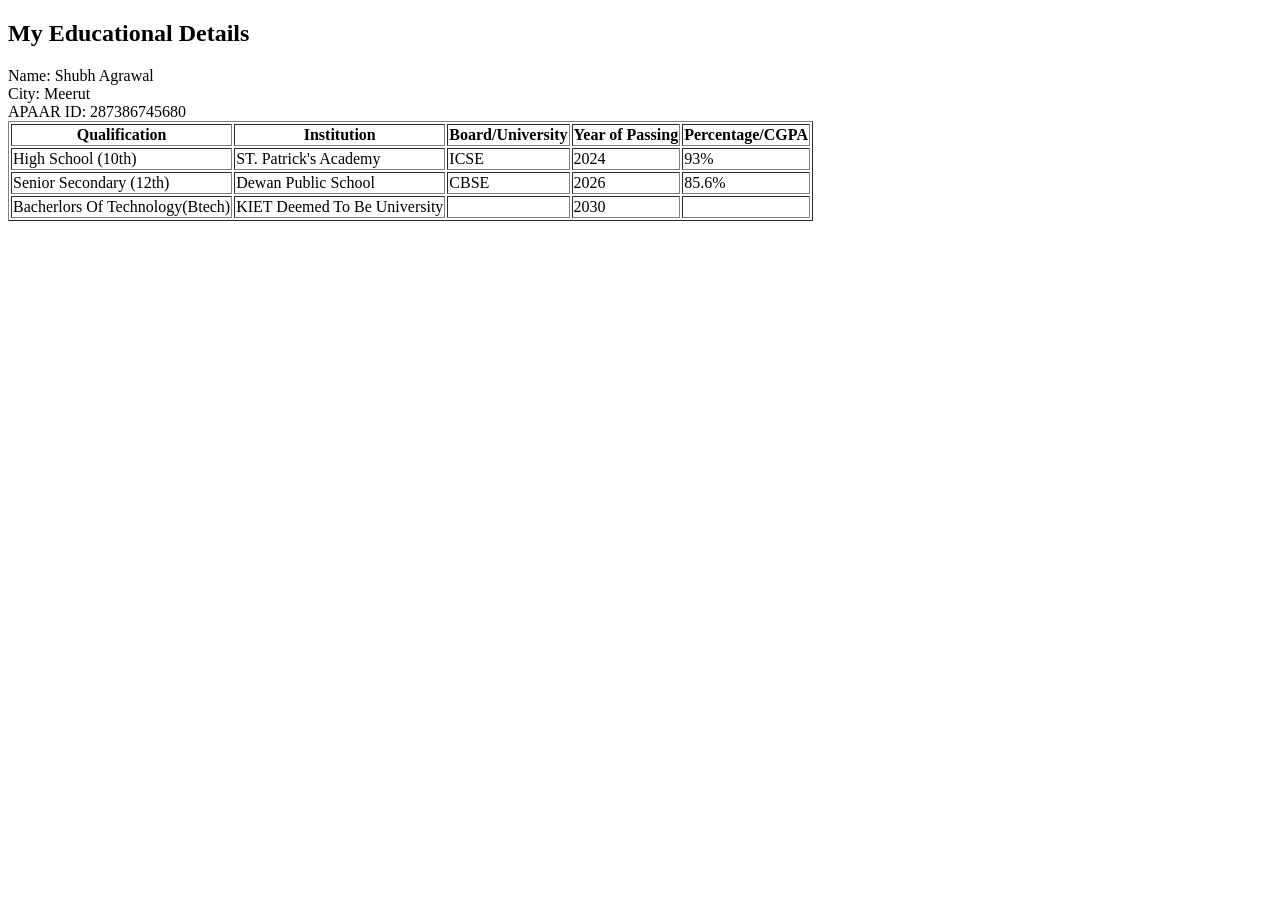
<file: q1.html>
<!DOCTYPE html>
<html>
<head>
<title>My Educational Details</title>
</head>
<body>

<h2>My Educational Details</h2>
<body>
    Name: Shubh Agrawal <br>
    City: Meerut <br>
    APAAR ID: 287386745680 <br>
</body>

<table border="1">
  <tr>
    <th>Qualification</th>
    <th>Institution</th>
    <th>Board/University</th>
    <th>Year of Passing</th>
    <th>Percentage/CGPA</th>
  </tr>
  <tr>
    <td>High School (10th)</td>
    <td>ST. Patrick's Academy</td>
    <td>ICSE</td>
    <td>2024</td>
    <td>93%</td>
  </tr>
  <tr>
    <td>Senior Secondary (12th)</td>
    <td>Dewan Public School</td>
    <td>CBSE</td>
    <td>2026</td>
    <td>85.6%</td>
  </tr>
  <tr>
    <td>Bacherlors Of Technology(Btech)</td>
    <td>KIET Deemed To Be University</td>
    <td>  </td>
    <td>2030</td>
    <td>  </td>

  </tr>
  
</table>

</body>
</html>
</file>
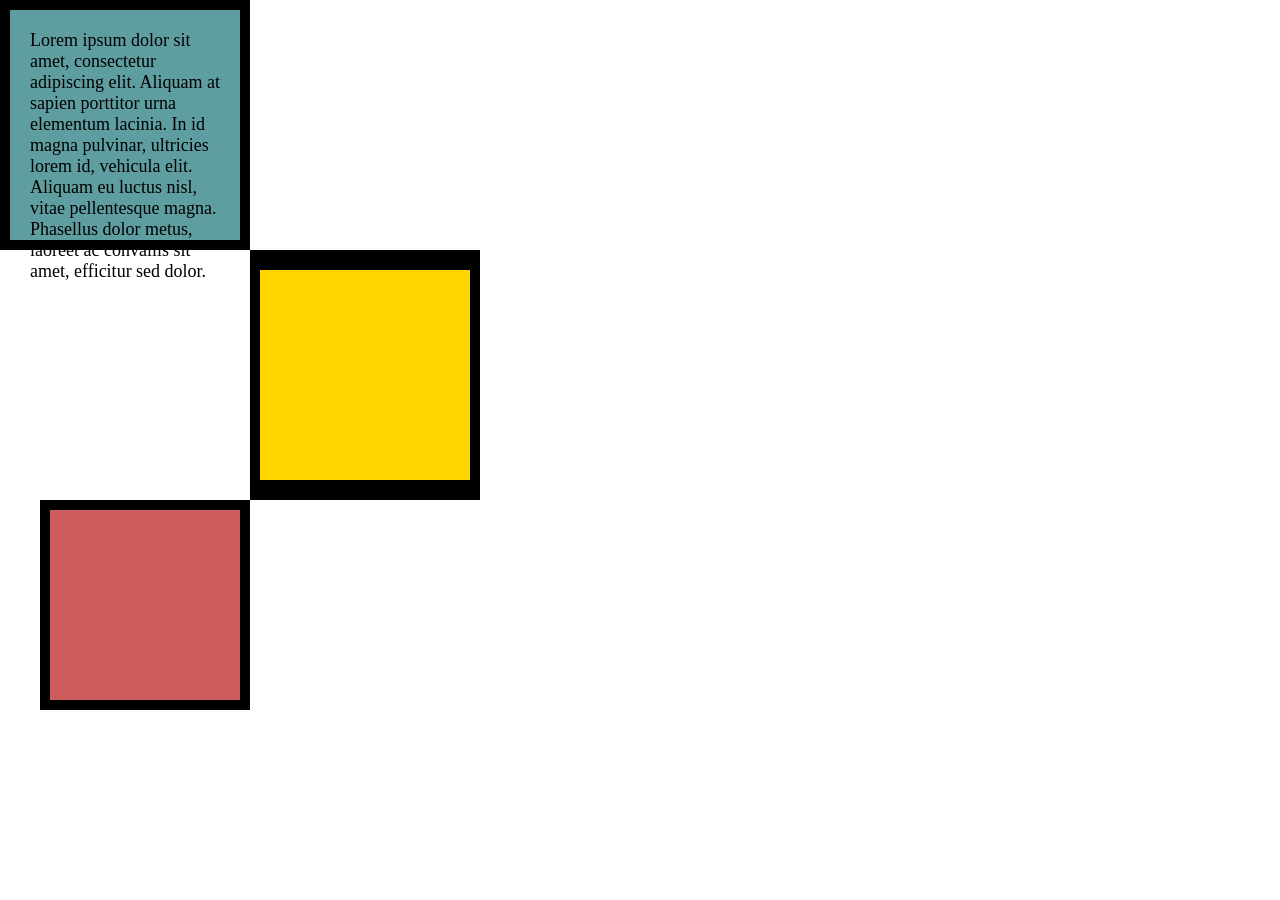
<file: q11.html>
<!DOCTYPE html>
<html lang="en">
<head>
  <meta charset="UTF-8">
  <title>Box Model Practice</title>
  <style>
    body {
      margin: 0;               /* boxes start at the very top-left */
    }

    /* Box 1: teal, 10px border, 20px padding, has text */
    .box1 {
      width: 190px;
      height: 190px;
      padding: 20px;
      border: 10px solid black;
      background-color: cadetblue;
      font-size: 18px;
    }

    /* Box 2: yellow, 20px top/bottom border, 10px left/right border */
    .box2 {
      width: 210px;
      height: 210px;
      border-style: solid;
      border-color: black;
      border-width: 20px 10px;   /* top/bottom  left/right */
      background-color: gold;
      margin-left: 250px;        /* box 1's total width, so corners touch */
    }

    /* Box 3: red, 10px border */
    .box3 {
      width: 190px;
      height: 190px;
      border: 10px solid black;
      background-color: indianred;
      margin-left: 40px;         /* 250px - 210px, so its top-right corner touches box 2 */
    }
  </style>
</head>
<body>

  <div class="box1">
    Lorem ipsum dolor sit amet, consectetur adipiscing elit. Aliquam at sapien
    porttitor urna elementum lacinia. In id magna pulvinar, ultricies lorem id,
    vehicula elit. Aliquam eu luctus nisl, vitae pellentesque magna. Phasellus
    dolor metus, laoreet ac convallis sit amet, efficitur sed dolor.
  </div>

  <div class="box2"></div>

  <div class="box3"></div>

</body>
</html>
</file>
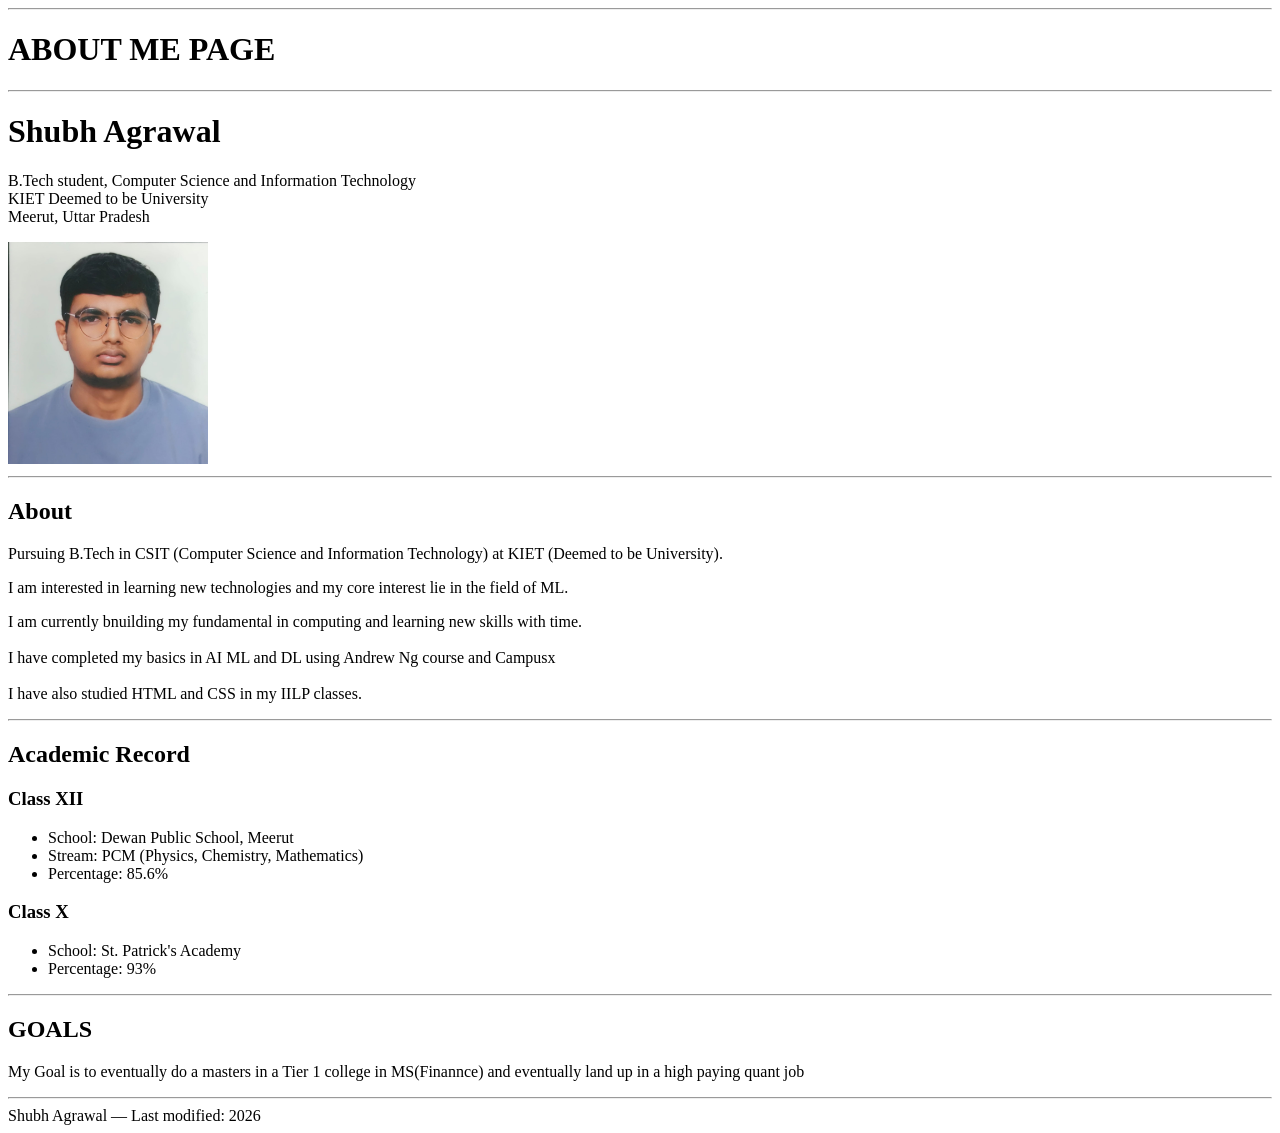
<file: q2.html>
<!DOCTYPE html>
<html lang="en">
<head>
<meta charset="UTF-8">
<title>Shubh Agrawal</title>


</head>
<body>
<hr>
<h1>ABOUT ME PAGE</h1>
<hr>

<h1>Shubh Agrawal</h1>
<p>
B.Tech student, Computer Science and Information Technology<br>
KIET Deemed to be University<br>
Meerut, Uttar Pradesh
</p>

<img src="Shubh.jpeg" alt="Shubh Agrawal" width="200">

<hr>

<h2>About</h2>
<p>Pursuing B.Tech in CSIT (Computer Science and Information Technology) at KIET (Deemed to be University).</p>
 <p> I am interested in learning new technologies and my core interest lie in the field of ML.</p>
<p>I am currently bnuilding my fundamental in computing and learning new skills with time. <br>
  <br>  I have completed my basics in AI ML and DL using Andrew Ng course and Campusx <br> <br>
  I have also studied HTML and CSS in my IILP classes.
</p>


<hr>

<h2>Academic Record</h2>

<h3>Class XII</h3>
<ul>
  <li>School: Dewan Public School, Meerut</li>
  <li>Stream: PCM (Physics, Chemistry, Mathematics)</li>
  <li>Percentage: 85.6%</li>
</ul>

<h3>Class X</h3>
<ul>
  <li>School: St. Patrick's Academy</li>
  <li>Percentage: 93%</li>
</ul>

<hr>

<h2>GOALS</h2>
<p>My Goal is to eventually do a masters in a Tier 1 college in MS(Finannce) and eventually land up in a high paying quant job</p>

<hr>

<div class="footer">
Shubh Agrawal — Last modified: 2026
</div>

</body>
</html>
</file>
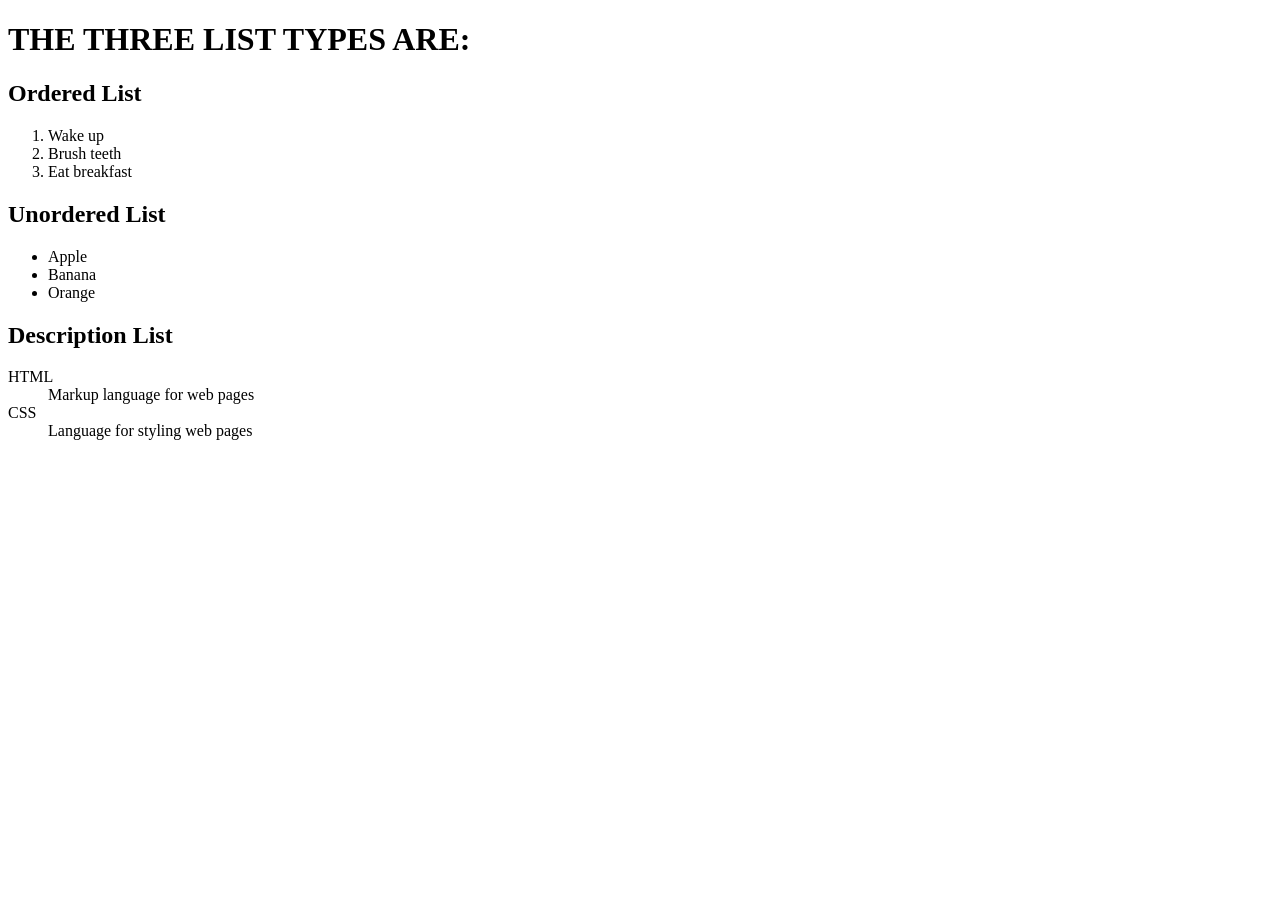
<file: q3.html>
<!DOCTYPE html>
<html>
<head>
<title>HTML Lists</title>
</head>
<body>
    <h1>THE THREE LIST TYPES ARE:</h1>

<h2>Ordered List</h2>
<ol>
    <li>Wake up</li>
    <li>Brush teeth</li>
    <li>Eat breakfast</li>
</ol>

<h2>Unordered List</h2>
<ul>
    <li>Apple</li>
    <li>Banana</li>
    <li>Orange</li>
</ul>

<h2>Description List</h2>
<dl>
    <dt>HTML</dt>
    <dd>Markup language for web pages</dd>

    <dt>CSS</dt>
    <dd>Language for styling web pages</dd>
</dl>

</body>
</html>
</file>
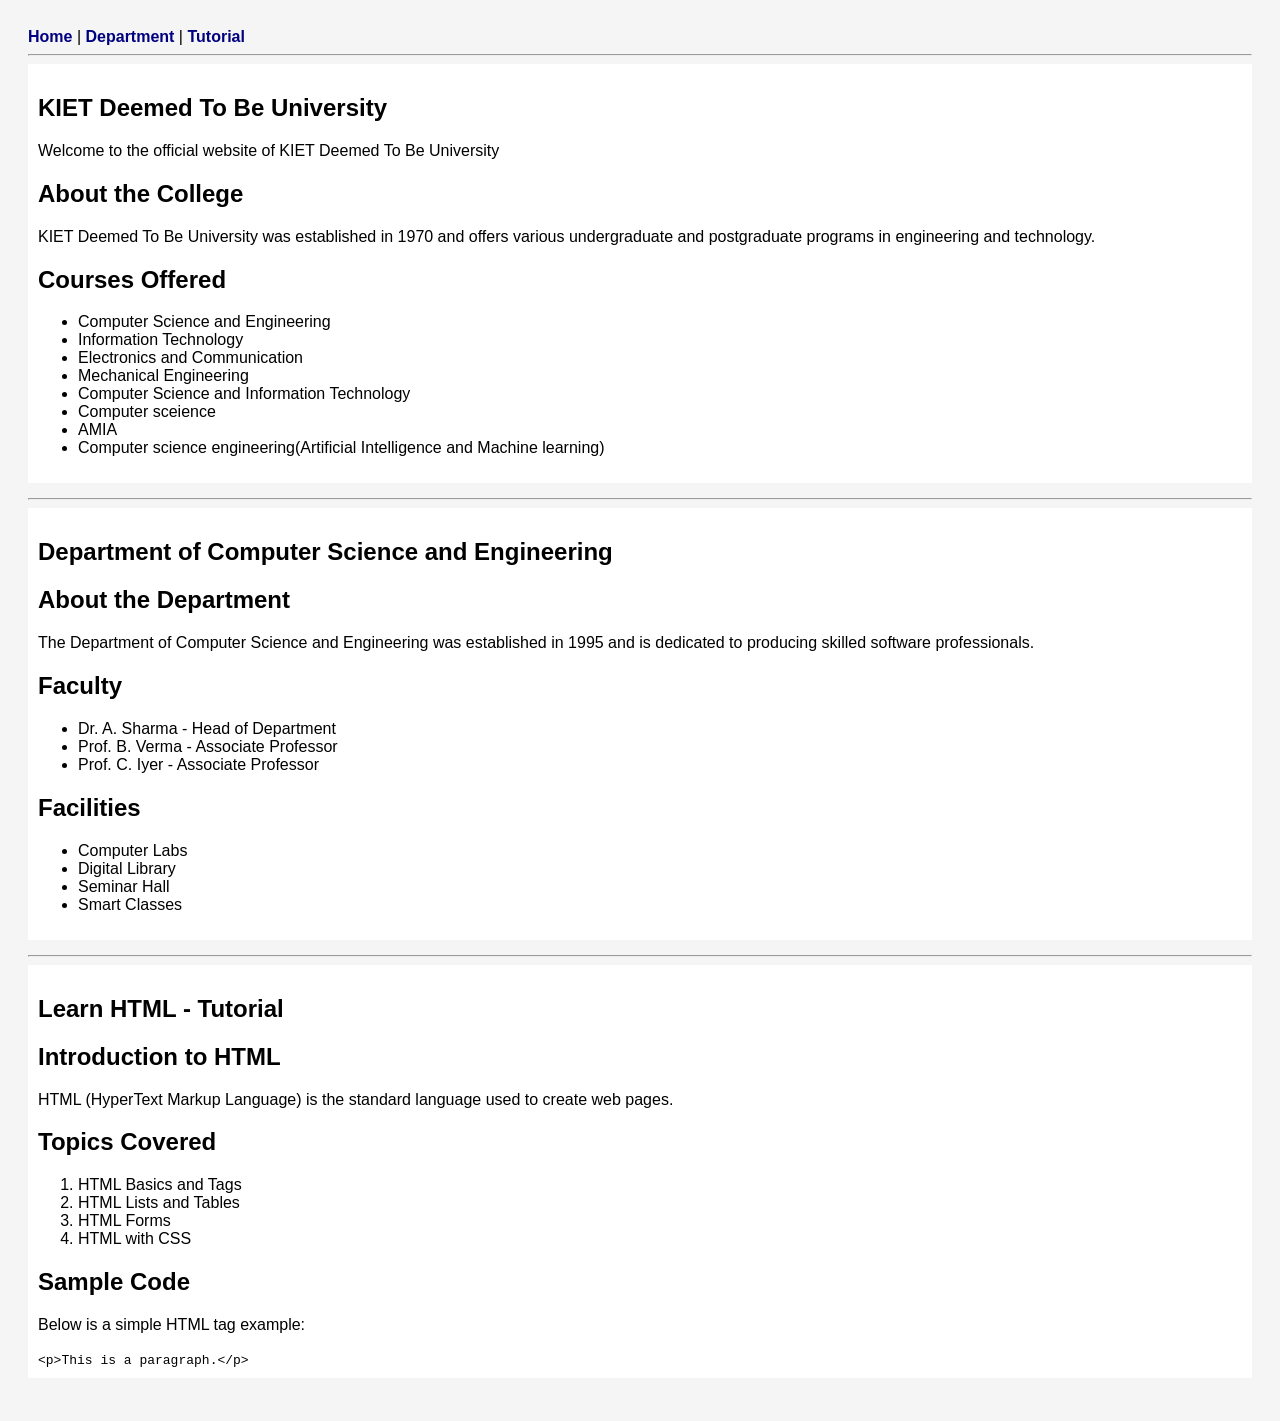
<file: q4.html>
<!DOCTYPE html>
<html>
<head>
<title>College Website</title>
<link rel="stylesheet" href="q4_style.css">
</head>
<body>

<nav>
    <a href="#institution">Home</a> |
    <a href="#department">Department</a> |
    <a href="#tutorial">Tutorial</a>
</nav>

<hr>

<!-- ===================== INSTITUTION SECTION ===================== -->
<section id="institution">
    <h1>KIET Deemed To Be University</h1>
    <p>Welcome to the official website of KIET Deemed To Be University</p>

    <h2>About the College</h2>
    <p>KIET Deemed To Be University was established in 1970 and offers various undergraduate and postgraduate programs in engineering and technology.</p>

    <h2>Courses Offered</h2>
    <ul>
        <li>Computer Science and Engineering</li>
        <li>Information Technology</li>
        <li>Electronics and Communication</li>
        <li>Mechanical Engineering</li>
        <li>Computer Science and Information Technology</li>
        <li>Computer sceience</li>
        <li>AMIA</li>
        <li>Computer science engineering(Artificial Intelligence and Machine learning)</li>
    </ul>
</section>

<hr>

<!-- ===================== DEPARTMENT SECTION ===================== -->
<section id="department">
    <h1>Department of Computer Science and Engineering</h1>

    <h2>About the Department</h2>
    <p>The Department of Computer Science and Engineering was established in 1995 and is dedicated to producing skilled software professionals.</p>

    <h2>Faculty</h2>
    <ul>
        <li>Dr. A. Sharma - Head of Department</li>
        <li>Prof. B. Verma - Associate Professor</li>
        <li>Prof. C. Iyer - Associate Professor</li>
    </ul>

    <h2>Facilities</h2>
    <ul>
        <li>Computer Labs</li>
        <li>Digital Library</li>
        <li>Seminar Hall</li>
        <li>Smart Classes</li>
    </ul>
</section>

<hr>

<!-- ===================== TUTORIAL SECTION ===================== -->
<section id="tutorial">
    <h1>Learn HTML - Tutorial</h1>

    <h2>Introduction to HTML</h2>
    <p>HTML (HyperText Markup Language) is the standard language used to create web pages.</p>

    <h2>Topics Covered</h2>
    <ol>
        <li>HTML Basics and Tags</li>
        <li>HTML Lists and Tables</li>
        <li>HTML Forms</li>
        <li>HTML with CSS</li>
    </ol>

    <h2>Sample Code</h2>
    <p>Below is a simple HTML tag example:</p>
    <code>&lt;p&gt;This is a paragraph.&lt;/p&gt;</code>
</section>

</body>
</html>
</file>
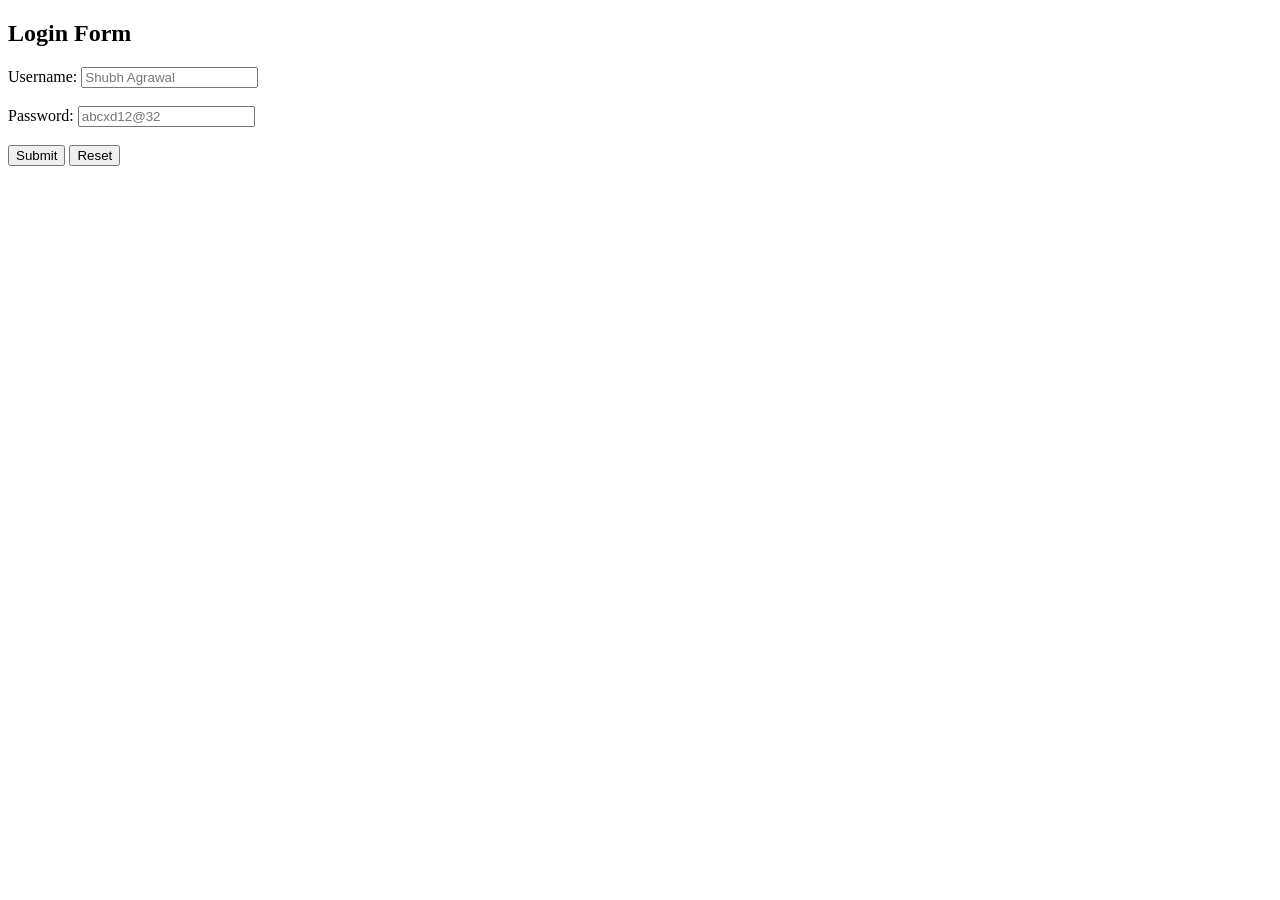
<file: q5.html>
<!DOCTYPE html>
<html lang="en">
<head>
    <meta charset="UTF-8">
    <title>Simple Login Page</title>
</head>

<body>
    <h2>Login Form</h2>
    <form>
         <div>
            <label for="username">Username:</label>
            <input type="text" id="username" name="username" placeholder="Shubh Agrawal" required>
        </div>
        <br> 
        <div>
            <label for="password">Password:</label>
            <input type="password" id="password" name="password" placeholder="abcxd12@32" required>
        </div>
        <br>
        <div>
             <button type="submit">Submit</button>
             <button type="reset">Reset</button>
        </div>
    </form>

</body>
</html>
</file>
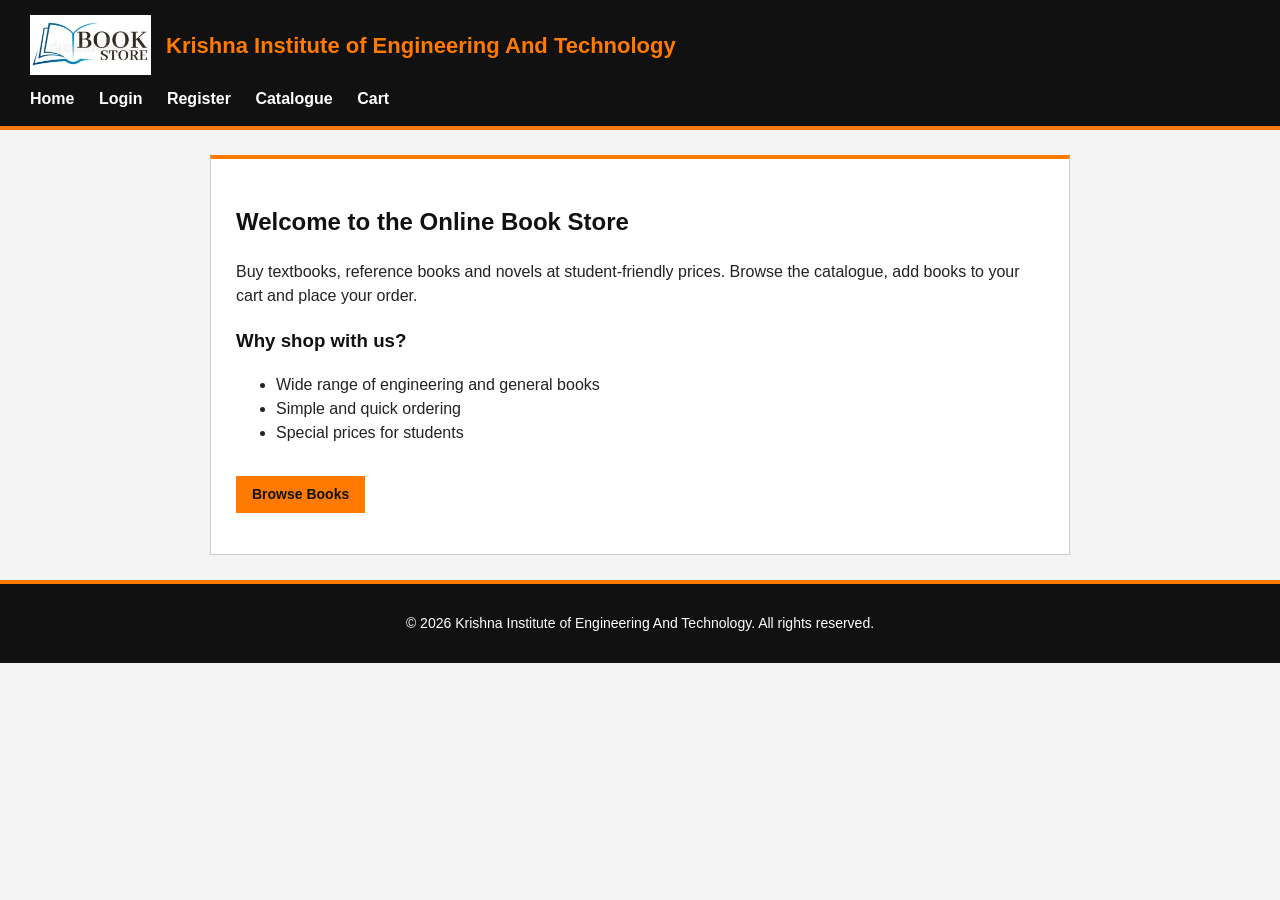
<file: q6.html>
<!DOCTYPE html>
<html lang="en">
<head>
<meta charset="UTF-8">
<meta name="viewport" content="width=device-width, initial-scale=1">
<title>Online Book Store - Krishna Institute of Engineering And Technology</title>
<link rel="stylesheet" href="q6.css">
</head>
<body>
 
<header>
  <div class="brand">
    <img src="logo.png" alt="College logo">
    <h1>Krishna Institute of Engineering And Technology</h1>
  </div>
  <nav>
    <a href="#home">Home</a>
    <a href="#login">Login</a>
    <a href="#register">Register</a>
    <a href="#catalogue">Catalogue</a>
    <a href="#cart">Cart</a>
  </nav>
</header>
 
<main>
 
  <section id="home" class="page">
    <h2>Welcome to the Online Book Store</h2>
    <p>Buy textbooks, reference books and novels at student-friendly prices. Browse the catalogue, add books to your cart and place your order.</p>
    <h3>Why shop with us?</h3>
    <ul>
      <li>Wide range of engineering and general books</li>
      <li>Simple and quick ordering</li>
      <li>Special prices for students</li>
    </ul>
    <p><a class="button" href="#catalogue">Browse Books</a></p>
  </section>
 
  <section id="login" class="page">
    <h2>Login</h2>
    <form>
      <label for="login-email">Email</label>
      <input type="email" id="login-email" name="email">
      <label for="login-password">Password</label>
      <input type="password" id="login-password" name="password">
      <button type="submit">Login</button>
    </form>
    <p>New user? <a href="#register">Register here</a></p>
  </section>
 
  <section id="register" class="page">
    <h2>Registration</h2>
    <form>
      <label for="reg-name">Full Name</label>
      <input type="text" id="reg-name" name="name">
      <label for="reg-email">Email</label>
      <input type="email" id="reg-email" name="email">
      <label for="reg-phone">Phone Number</label>
      <input type="tel" id="reg-phone" name="phone">
      <label for="reg-password">Password</label>
      <input type="password" id="reg-password" name="password">
      <label for="reg-confirm">Confirm Password</label>
      <input type="password" id="reg-confirm" name="confirm">
      <button type="submit">Register</button>
    </form>
    <p>Already registered? <a href="#login">Login here</a></p>
  </section>
 
  <section id="catalogue" class="page">
    <h2>Book Catalogue</h2>
    <table>
      <tr>
        <th>Title</th>
        <th>Author</th>
        <th>Category</th>
        <th>Price</th>
        <th>Action</th>
      </tr>
      <tr>
        <td>C++ Handbook</td>
        <td>DR. BS Grewal</td>
        <td>Programming</td>
        <td>Rs. 450</td>
        <td><a class="button" href="#cart">Add to Cart</a></td>
      </tr>
      <tr>
        <td>Database System Concepts</td>
        <td> Irodov</td>
        <td>Computer Science</td>
        <td>Rs. 700</td>
        <td><a class="button" href="#cart">Add to Cart</a></td>
      </tr>
      <tr>
        <td>Engineering Mathematics</td>
        <td>HC Verma</td>
        <td>Mathematics</td>
        <td>Rs. 550</td>
        <td><a class="button" href="#cart">Add to Cart</a></td>
      </tr>
      <tr>
        <td>Wings of Fire</td>
        <td>A. P. J. Abdul Kalam</td>
        <td>Biography</td>
        <td>Rs. 250</td>
        <td><a class="button" href="#cart">Add to Cart</a></td>
      </tr>
    </table>
  </section>
 
  <section id="cart" class="page">
    <h2>Your Cart</h2>
    <table>
      <tr>
        <th>Title</th>
        <th>Price</th>
        <th>Quantity</th>
        <th>Total</th>
      </tr>
      <tr>
        <td>C++ Handbook</td>
        <td>Rs. 450</td>
        <td>1</td>
        <td>Rs. 450</td>
      </tr>
      <tr>
        <td>Wings of Fire</td>
        <td>Rs. 250</td>
        <td>2</td>
        <td>Rs. 500</td>
      </tr>
      <tr>
        <td colspan="3"><strong>Grand Total</strong></td>
        <td><strong>Rs. 950</strong></td>
      </tr>
    </table>
    <p><a class="button" href="#catalogue">Continue Shopping</a> <a class="button" href="#cart">Checkout</a></p>
  </section>
 
</main>
 
<footer>
  <p>&copy; 2026 Krishna Institute of Engineering And Technology. All rights reserved.</p>
</footer>
 
</body>
</html>
</file>
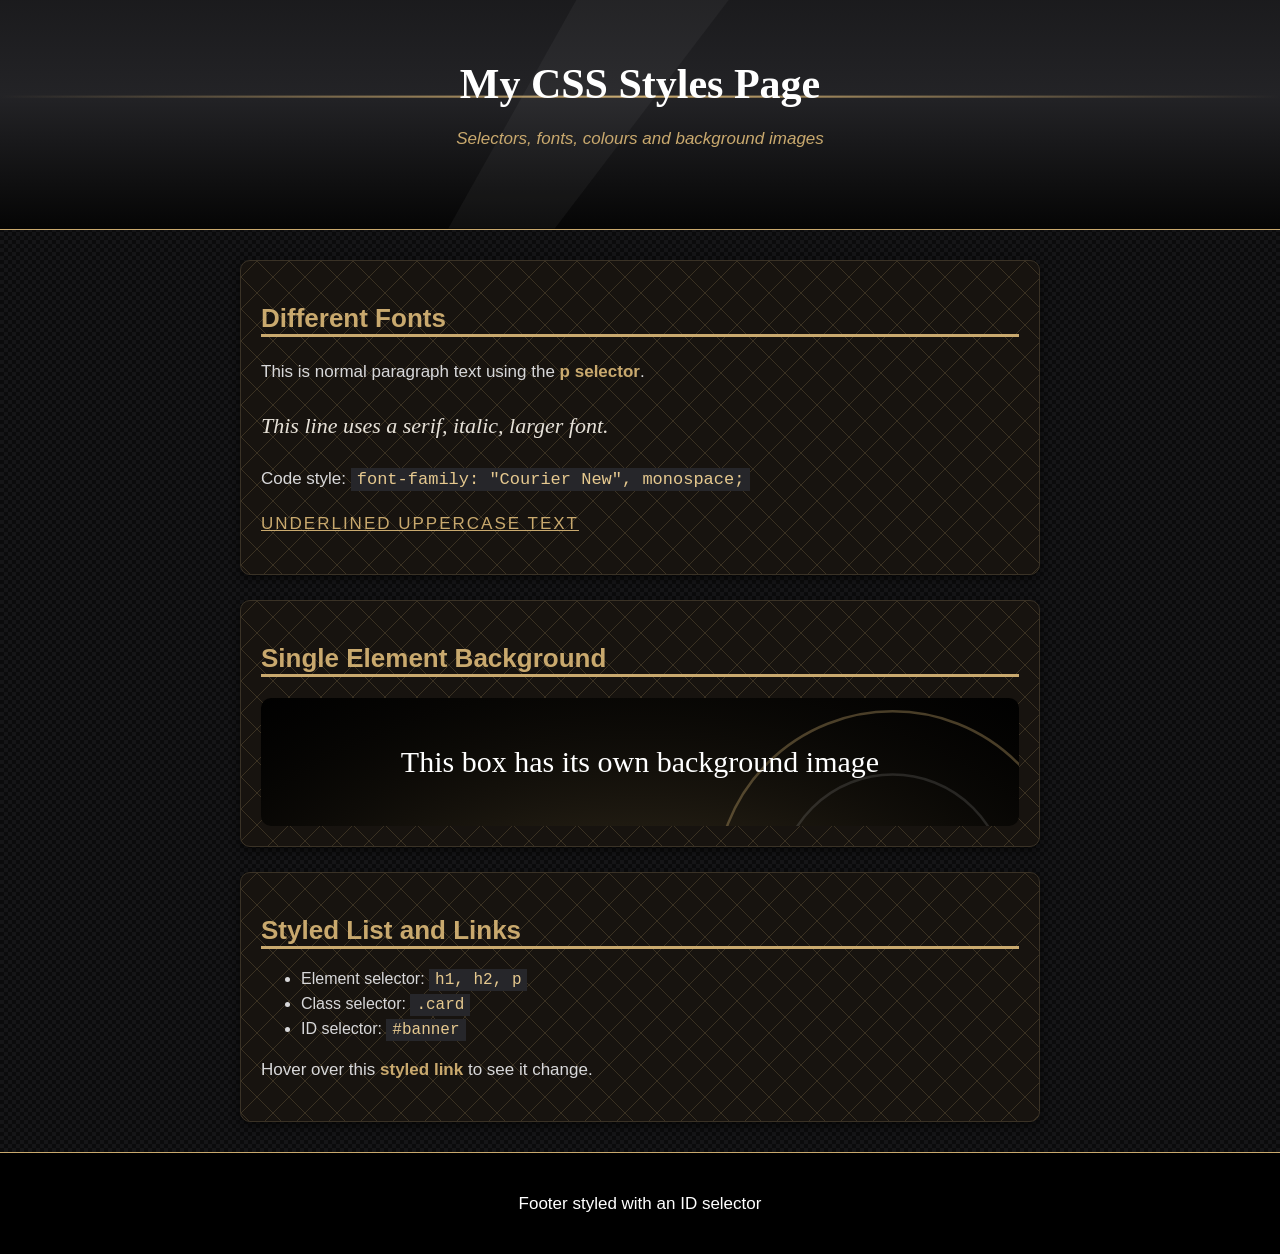
<file: q8.html>
<!DOCTYPE html>
<html lang="en">
<head>
<meta charset="UTF-8">
<meta name="viewport" content="width=device-width, initial-scale=1">
<title>CSS Styles Demo</title>
<link rel="stylesheet" href="q8.css">
</head>
<body>

<div id="banner">
    <h1>My CSS Styles Page</h1>
    <p>Selectors, fonts, colours and background images</p>
</div>

<div class="container">

    <div class="card">
        <h2>Different Fonts</h2>
        <p>This is normal paragraph text using the <span class="highlight">p selector</span>.</p>
        <p class="big-serif">This line uses a serif, italic, larger font.</p>
        <p>Code style: <span class="code-text">font-family: "Courier New", monospace;</span></p>
        <p class="underlined">Underlined uppercase text</p>
    </div>

    <div class="card">
        <h2>Single Element Background</h2>
        <div class="photo-box">
            <p>This box has its own background image</p>
        </div>
    </div>

    <div class="card">
        <h2>Styled List and Links</h2>
        <ul>
            <li>Element selector: <span class="code-text">h1, h2, p</span></li>
            <li>Class selector: <span class="code-text">.card</span></li>
            <li>ID selector: <span class="code-text">#banner</span></li>
        </ul>
        <p>Hover over this <a href="#">styled link</a> to see it change.</p>
    </div>

</div>

<div id="footer">
    <p>Footer styled with an ID selector</p>
</div>

</body>
</html>
</file>
<file: q4_style.css>
body {
    padding: 20px;
    font-family: Arial, sans-serif;
    background-color: #f5f5f5;
}

h1 {
    color: rgb(0, 0, 0);
}

h2 {
    color: rgb(0, 0, 0);
}

nav a {
    text-decoration: none;
    color: navy;
    font-weight: bold;
}

section {
    padding: 10px;
    background-color: white;
    margin-bottom: 15px;
}
</file>
<file: q6.css>
* {
  box-sizing: border-box;
}

body {
  margin: 0;
  font-family: Arial, sans-serif;
  color: #222;
  background-color: #f4f4f4;
  line-height: 1.5;
}

header {
  background-color: #111;
  color: #fff;
  padding: 15px 30px;
  border-bottom: 4px solid #ff7a00;
}

.brand {
  display: flex;
  align-items: center;
  gap: 15px;
}

.brand img {
  height: 60px;
  width: auto;
}

.brand h1 {
  font-size: 22px;
  margin: 0;
  color: #ff7a00;
}

nav {
  margin-top: 12px;
}

nav a {
  color: #fff;
  text-decoration: none;
  margin-right: 20px;
  font-weight: bold;
}

nav a:hover {
  color: #ff7a00;
  text-decoration: underline;
}

main {
  max-width: 900px;
  margin: 25px auto;
  padding: 0 20px;
}

.page {
  display: none;
  background-color: #fff;
  padding: 25px;
  border: 1px solid #ccc;
  border-top: 4px solid #ff7a00;
}

.page:target {
  display: block;
}

main:not(:has(:target)) #home {
  display: block;
}

h2,
h3 {
  color: #111;
}

a {
  color: #d96500;
}

form {
  max-width: 400px;
}

label {
  display: block;
  margin-top: 12px;
  font-weight: bold;
}

input {
  width: 100%;
  padding: 8px;
  margin-top: 5px;
  border: 1px solid #999;
}

input:focus {
  outline: 2px solid #ff7a00;
  border-color: #ff7a00;
}

button,
.button {
  display: inline-block;
  background-color: #ff7a00;
  color: #111;
  padding: 8px 16px;
  margin-top: 15px;
  border: none;
  text-decoration: none;
  font-size: 14px;
  font-weight: bold;
  cursor: pointer;
}

button:hover,
.button:hover {
  background-color: #111;
  color: #ff7a00;
}

table {
  width: 100%;
  border-collapse: collapse;
}

th,
td {
  border: 1px solid #ccc;
  padding: 10px;
  text-align: left;
}

th {
  background-color: #111;
  color: #ff7a00;
}

td .button {
  margin-top: 0;
}

footer {
  text-align: center;
  padding: 15px;
  background-color: #111;
  color: #fff;
  font-size: 14px;
  border-top: 4px solid #ff7a00;
}
</file>
<file: q8.css>
body {
    font-family: Arial, Helvetica, sans-serif;
    color: #d8d8da;
    margin: 0;
    background-color: #0b0b0c;
    background-image: url("data:image/svg+xml,%3Csvg xmlns='http://www.w3.org/2000/svg' width='8' height='8'%3E%3Crect width='8' height='8' fill='%230b0b0c'/%3E%3Crect width='4' height='4' fill='%23151517'/%3E%3Crect x='4' y='4' width='4' height='4' fill='%23151517'/%3E%3C/svg%3E");
    background-repeat: repeat;
}

h1 {
    font-family: Georgia, "Times New Roman", serif;
    font-size: 42px;
    color: #ffffff;
    text-align: center;
    margin: 0;
}

h2 {
    font-family: "Trebuchet MS", sans-serif;
    font-size: 26px;
    color: #c9a96e;
    border-bottom: 3px solid #c9a96e;
}

p {
    font-size: 17px;
    line-height: 1.6;
}

#banner {
    padding: 60px 20px;
    background-color: #050505;
    background-image: url("data:image/svg+xml,%3Csvg xmlns='http://www.w3.org/2000/svg' width='1200' height='500' preserveAspectRatio='none' viewBox='0 0 1200 500'%3E%3Cdefs%3E%3ClinearGradient id='a' x1='0' y1='0' x2='0' y2='1'%3E%3Cstop offset='0' stop-color='%23000000'/%3E%3Cstop offset='0.75' stop-color='%23232326'/%3E%3Cstop offset='1' stop-color='%23050505'/%3E%3C/linearGradient%3E%3ClinearGradient id='b' x1='0' y1='0' x2='1' y2='0'%3E%3Cstop offset='0' stop-color='%23c9a96e' stop-opacity='0'/%3E%3Cstop offset='0.5' stop-color='%23c9a96e'/%3E%3Cstop offset='1' stop-color='%23c9a96e' stop-opacity='0'/%3E%3C/linearGradient%3E%3C/defs%3E%3Crect width='1200' height='500' fill='url(%23a)'/%3E%3Crect y='375' width='1200' height='2' fill='url(%23b)'/%3E%3Cpath d='M700 0 L900 0 L520 500 L420 500 Z' fill='%23ffffff' fill-opacity='0.04'/%3E%3C/svg%3E");
    background-size: cover;
    background-position: center bottom;
    background-repeat: no-repeat;
    border-bottom: 1px solid #c9a96e;
}

#banner p {
    color: #c9a96e;
    text-align: center;
    font-style: italic;
}

.container {
    width: 80%;
    max-width: 800px;
    margin: 30px auto;
}

.card {
    background-color: #17130f;
    background-image: url("data:image/svg+xml,%3Csvg xmlns='http://www.w3.org/2000/svg' width='32' height='32'%3E%3Cpath d='M0 16 L16 0 L32 16 L16 32 Z' fill='none' stroke='%23c9a96e' stroke-opacity='0.2' stroke-width='1'/%3E%3C/svg%3E");
    background-repeat: repeat;
    padding: 20px;
    margin-bottom: 25px;
    border-radius: 10px;
    border: 1px solid #3a3226;
    box-shadow: 0 3px 8px rgba(0, 0, 0, 0.6);
}

.photo-box {
    padding: 40px 20px;
    border-radius: 10px;
    text-align: center;
    background-color: #000000;
    background-image: url("data:image/svg+xml,%3Csvg xmlns='http://www.w3.org/2000/svg' width='300' height='200' viewBox='0 0 300 200' preserveAspectRatio='none'%3E%3Cdefs%3E%3CradialGradient id='r' cx='0.5' cy='1' r='0.9'%3E%3Cstop offset='0' stop-color='%23c9a96e' stop-opacity='0.45'/%3E%3Cstop offset='1' stop-color='%23000000' stop-opacity='0'/%3E%3C/radialGradient%3E%3C/defs%3E%3Crect width='300' height='200' fill='%23000000'/%3E%3Crect width='300' height='200' fill='url(%23r)'/%3E%3Ccircle cx='250' cy='150' r='70' fill='none' stroke='%23c9a96e' stroke-opacity='0.35'/%3E%3Ccircle cx='250' cy='150' r='45' fill='none' stroke='%23ffffff' stroke-opacity='0.12'/%3E%3C/svg%3E");
    background-size: cover;
    background-position: center;
    background-repeat: no-repeat;
}

.photo-box p {
    color: #ffffff;
    font-family: "Brush Script MT", cursive;
    font-size: 30px;
    margin: 0;
}

.highlight {
    color: #c9a96e;
    font-weight: bold;
}

.code-text {
    font-family: "Courier New", monospace;
    background-color: #26262a;
    padding: 2px 6px;
    color: #e6c98f;
}

.big-serif {
    font-family: "Times New Roman", serif;
    font-size: 22px;
    font-style: italic;
    color: #e6e1d8;
}

.underlined {
    text-decoration: underline;
    text-transform: uppercase;
    letter-spacing: 2px;
    color: #c9a96e;
}

ul li {
    color: #d8d8da;
    margin-bottom: 6px;
}

a {
    color: #c9a96e;
    text-decoration: none;
    font-weight: bold;
}

a:hover {
    color: #000000;
    background-color: #c9a96e;
}

#footer {
    text-align: center;
    padding: 20px;
    color: #ffffff;
    background-color: #000000;
    border-top: 1px solid #c9a96e;
}
</file>
